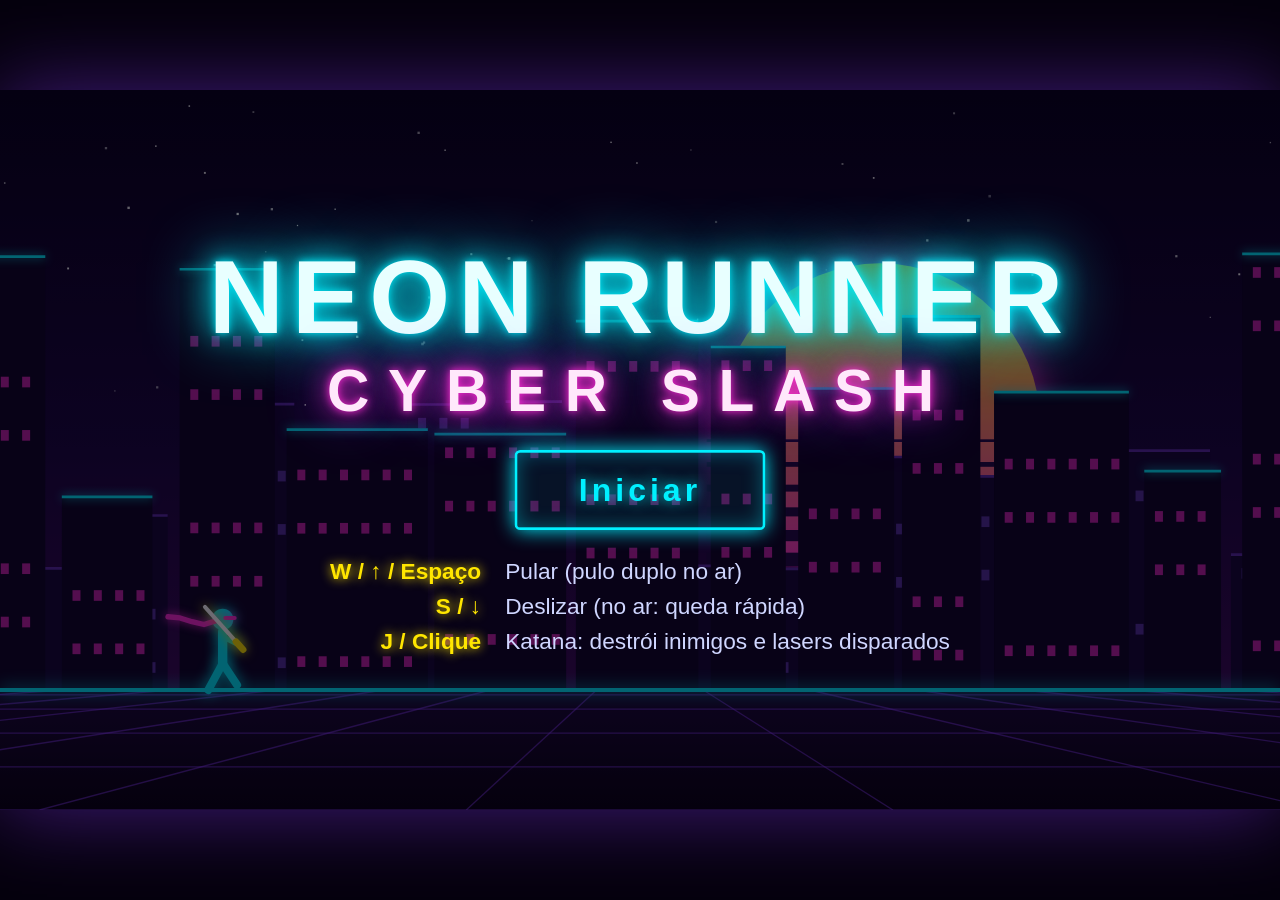
<file: index.html>
<!DOCTYPE html>
<html lang="pt-BR">
<head>
  <meta charset="utf-8">
  <meta name="viewport" content="width=device-width, initial-scale=1, user-scalable=no">
  <title>Neon Runner: Cyber Slash</title>
  <link rel="stylesheet" href="style.css">
</head>
<body>
  <div id="wrap">
    <div id="stage">
      <canvas id="cv"></canvas>
      <div class="screen" id="menu">
        <h1>
          <span class="a">NEON RUNNER</span>
          <span class="b">CYBER SLASH</span>
        </h1>
        <button id="bStart">Iniciar</button>
        <div class="help">
          <b>W / ↑ / Espaço</b><span>Pular (pulo duplo no ar)</span>
          <b>S / ↓</b><span>Deslizar (no ar: queda rápida)</span>
          <b>J / Clique</b><span>Katana: destrói inimigos e lasers disparados</span>
        </div>
      </div>
      <div class="screen hide" id="over">
        <h2>GAME OVER</h2>
        <div class="stats">
          <div>Pontuação<b id="oS">0</b></div>
          <div>Moedas<b id="oC">0</b></div>
          <div>High Score<b id="oH">0</b></div>
        </div>
        <p id="rec"></p>
        <button id="bRetry">Tentar Novamente</button>
      </div>
    </div>
  </div>

  <script src="script.js"></script>
</body>
</html>
</file>
<file: style.css>
:root {
  --c: #00f0ff;
  --m: #ff2bd6;
  --p: #8a3cff;
  --y: #ffe600;
}

* {
  box-sizing: border-box;
  margin: 0;
  padding: 0;
}

html, body {
  height: 100%;
  background: #05010d;
  overflow: hidden;
  color: #fff;
  font-family: "Trebuchet MS", Verdana, sans-serif;
  user-select: none;
  -webkit-user-select: none;
}

#wrap {
  position: fixed;
  inset: 0;
  display: flex;
  align-items: center;
  justify-content: center;
}

#stage {
  position: relative;
  width: 960px;
  height: 540px;
  flex: none;
  transform-origin: center center;
  box-shadow: 0 0 60px rgba(138, 60, 255, 0.45);
}

canvas {
  display: block;
  width: 960px;
  height: 540px;
  touch-action: none;
}

.screen {
  position: absolute;
  inset: 0;
  display: flex;
  flex-direction: column;
  align-items: center;
  justify-content: center;
  gap: 22px;
  background: rgba(5, 1, 13, 0.58);
}

.hide {
  display: none;
}

h1 {
  display: flex;
  flex-direction: column;
  align-items: center;
  line-height: 1;
  font-weight: 900;
  text-align: center;
}

h1 .a {
  font-size: 78px;
  letter-spacing: 6px;
  color: #e8ffff;
  text-shadow: 0 0 6px var(--c), 0 0 22px var(--c), 0 0 50px var(--c);
  animation: flick 4s infinite;
}

h1 .b {
  font-size: 44px;
  letter-spacing: 14px;
  margin-top: 10px;
  color: #ffe8fb;
  text-shadow: 0 0 6px var(--m), 0 0 20px var(--m), 0 0 44px var(--p);
  animation: pulse 1.8s ease-in-out infinite;
}

h2 {
  font-size: 64px;
  letter-spacing: 6px;
  color: #ffe8fb;
  text-shadow: 0 0 8px var(--m), 0 0 28px var(--m), 0 0 56px var(--p);
}

@keyframes flick {
  0%, 18%, 22%, 62%, 64%, 100% { opacity: 1; }
  20%, 21%, 63% { opacity: 0.35; }
}

@keyframes pulse {
  0%, 100% { opacity: 0.75; transform: scale(1); }
  50% { opacity: 1; transform: scale(1.04); }
}

button {
  font: inherit;
  font-size: 24px;
  font-weight: 700;
  letter-spacing: 3px;
  padding: 14px 46px;
  color: var(--c);
  background: rgba(0, 240, 255, 0.07);
  border: 2px solid var(--c);
  border-radius: 4px;
  cursor: pointer;
  box-shadow: 0 0 14px var(--c), inset 0 0 14px rgba(0, 240, 255, 0.35);
  text-shadow: 0 0 10px var(--c);
  transition: background 0.15s, color 0.15s, transform 0.1s;
}

button:hover, button:focus-visible {
  background: var(--c);
  color: #05010d;
  text-shadow: none;
  outline: none;
}

button:active {
  transform: scale(0.96);
}

.help {
  display: grid;
  grid-template-columns: auto auto;
  gap: 6px 18px;
  font-size: 17px;
  color: #cfd6ff;
}

.help b {
  color: var(--y);
  text-align: right;
  text-shadow: 0 0 8px var(--y);
}

.stats {
  display: flex;
  gap: 34px;
  font-size: 20px;
  color: #cfd6ff;
}

.stats div {
  display: flex;
  flex-direction: column;
  align-items: center;
  gap: 4px;
}

.stats b {
  font-size: 38px;
  color: var(--c);
  text-shadow: 0 0 12px var(--c);
}

.stats div:last-child b {
  color: var(--y);
  text-shadow: 0 0 12px var(--y);
}

#rec {
  height: 26px;
  font-size: 22px;
  font-weight: 700;
  color: var(--m);
  text-shadow: 0 0 12px var(--m);
  letter-spacing: 3px;
}

@media (prefers-reduced-motion: reduce) {
  h1 .a, h1 .b {
    animation: none;
  }
}
</file>
